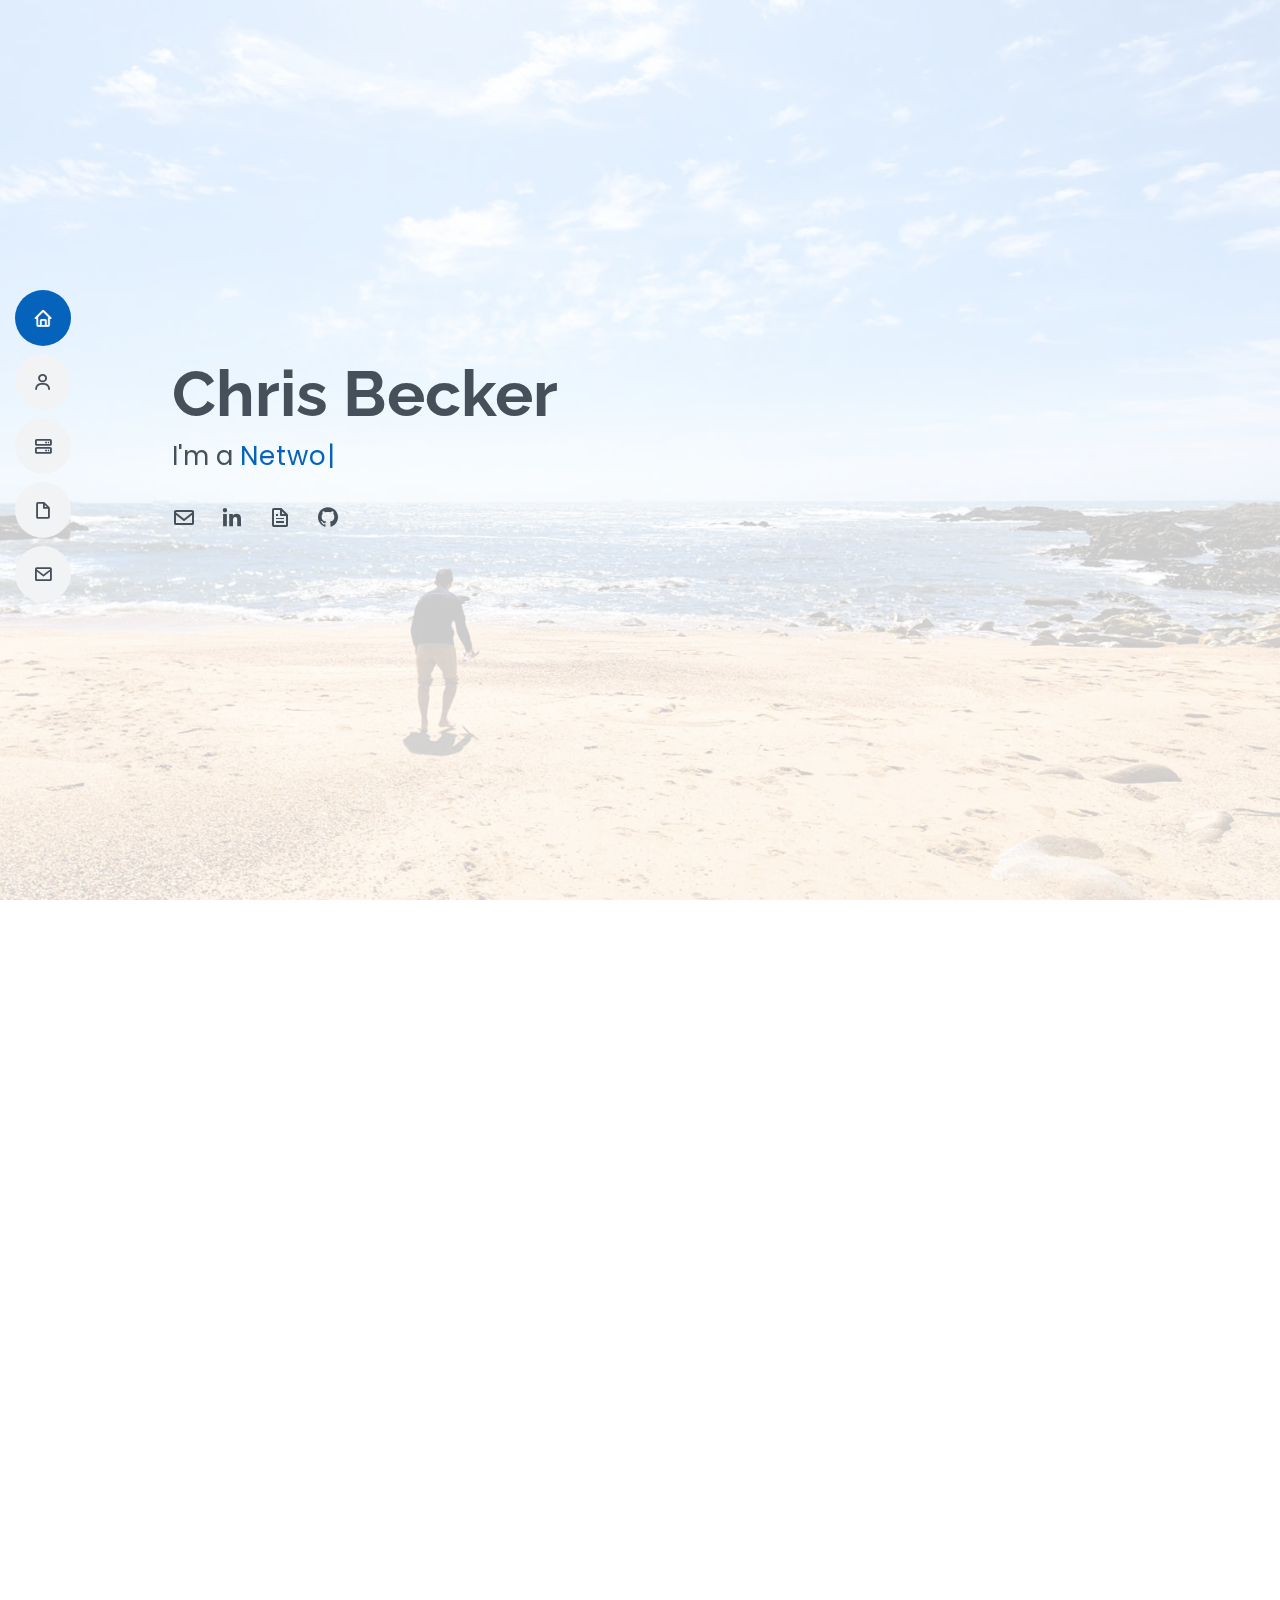
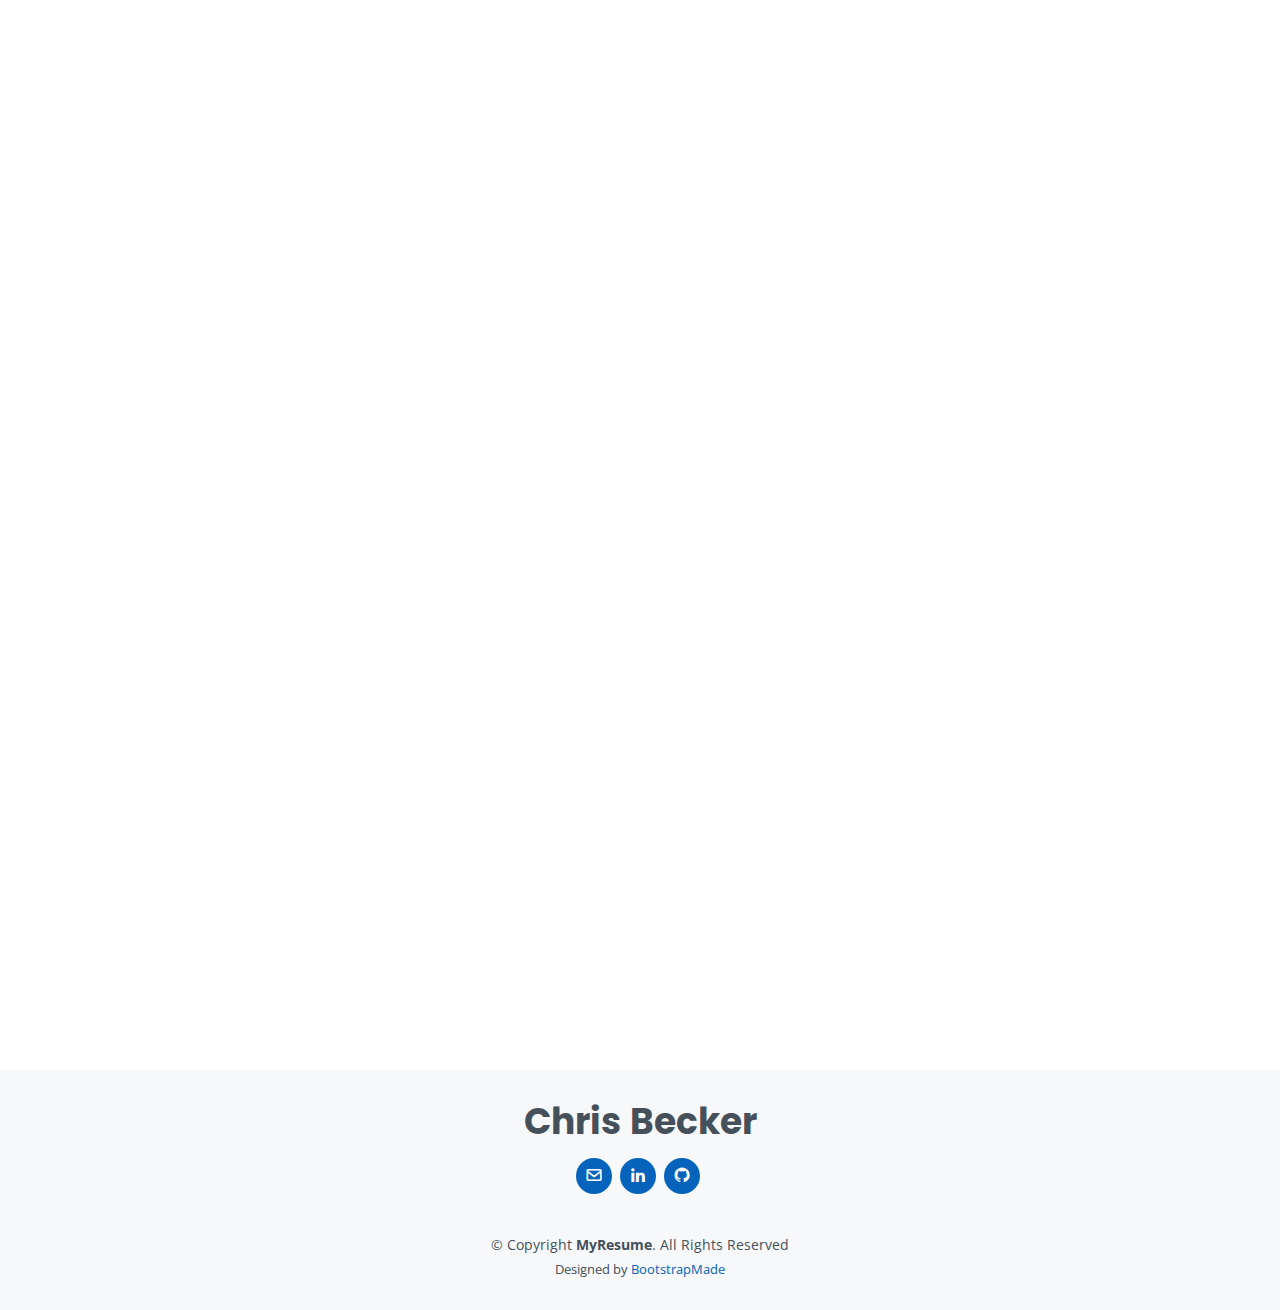
<file: index.html>
<!DOCTYPE html>
<html lang="en">

<head>
  <meta charset="utf-8">
  <meta content="width=device-width, initial-scale=1.0" name="viewport">

  <title>Chris Becker</title>
  <meta content="" name="description">
  <meta content="" name="keywords">

  <!-- Favicons -->
  <link href="assets/img/favicon.ico" rel="icon">
  <link href="assets/img/apple-touch-icon.png" rel="apple-touch-icon">

  <!-- Google Fonts -->
  <link href="https://fonts.googleapis.com/css?family=Open+Sans:300,300i,400,400i,600,600i,700,700i|Raleway:300,300i,400,400i,500,500i,600,600i,700,700i|Poppins:300,300i,400,400i,500,500i,600,600i,700,700i" rel="stylesheet">

  <!-- Vendor CSS Files -->
  <link href="assets/vendor/aos/aos.css" rel="stylesheet">
  <link href="assets/vendor/bootstrap/css/bootstrap.min.css" rel="stylesheet">
  <link href="assets/vendor/bootstrap-icons/bootstrap-icons.css" rel="stylesheet">
  <link href="assets/vendor/boxicons/css/boxicons.min.css" rel="stylesheet">
  <link href="assets/vendor/glightbox/css/glightbox.min.css" rel="stylesheet">
  <link href="assets/vendor/swiper/swiper-bundle.min.css" rel="stylesheet">

  <!-- Template Main CSS File -->
  <link href="assets/css/style.css" rel="stylesheet">

</head>

<body>

  <!-- ======= Mobile nav toggle button ======= -->
  <!-- <button type="button" class="mobile-nav-toggle d-xl-none"><i class="bi bi-list mobile-nav-toggle"></i></button> -->
  <i class="bi bi-list mobile-nav-toggle d-lg-none"></i>
  <!-- ======= Header ======= -->
  <header id="header" class="d-flex flex-column justify-content-center">

    <nav id="navbar" class="navbar nav-menu">
      <ul>
        <li><a href="#hero" class="nav-link scrollto active"><i class="bx bx-home"></i> <span>Home</span></a></li>
        <li><a href="#about" class="nav-link scrollto"><i class="bx bx-user"></i> <span>About</span></a></li>
        <li><a href="#services" class="nav-link scrollto"><i class="bx bx-server"></i> <span>Skills</span></a></li>
        <li><a href="#resume" class="nav-link scrollto"><i class="bx bx-file-blank"></i> <span>Resume</span></a></li>
        <li><a href="#contact" class="nav-link scrollto"><i class="bx bx-envelope"></i> <span>Contact</span></a></li>
      </ul>
    </nav><!-- .nav-menu -->

  </header><!-- End Header -->

  <!-- ======= Hero Section ======= -->
  <section id="hero" class="d-flex flex-column justify-content-center">
    <div class="container" data-aos="zoom-in" data-aos-delay="100">
      <h1>Chris Becker</h1>
      <p>I'm a <span class="typed" data-typed-items="Network Engineer, Support Agent, Web Developer, Cloud Administrator, Student"></span></p>
      <div class="social-links">
        <a href="mailto:chris.pat.becker@gmail.com" class="email"><i class="bx bx-envelope"></i></a>
        <a href="https://www.linkedin.com/in/chris-p-becker/" class="linkedin"><i class="bx bxl-linkedin"></i></a>
        <a href="https://www.canva.com/design/DAFizCi4Qcg/mZWddBA8HofxDyaCa49-KA/view" class="resume"><i class="bx bx-file"></i></a>
        <a href="https://github.com/chrbec10" class="resume"><i class='bx bxl-github'></i></a>
      </div>
    </div>
  </section><!-- End Hero -->

  <main id="main">

    <!-- ======= About Section ======= -->
    <section id="about" class="about">
      <div class="container" data-aos="fade-up">

        <div class="section-title">
          <h2>About</h2>
          <p>Turning it off and on again always works - except when it doesn't.<br> 
            As a Tech Support Specialist with a broad base of experience in technical support, systems administration and data management, I'm skilled at quickly identifying and resolving everyday issues such as network connectivity, hardware malfunctions, software installation, and system upgrades. I really appreciate the day-to-day impact of my work, and that's why I'm committed high customer and colleague satisfaction and always do what needs to be done for a high-quality result. As someone who's passionate about furthering my knowledge and skills in the IT field, I'm currently studying towards a Bachelor of Applied IT, and, in the midst of it, become experienced in both remote and on-site support for vet clinics.</p>
        </div>

        <div class="row">
          <div class="col-lg-4">
            <img src="assets/img/profile-img.jpg" class="img-fluid" alt="">
          </div>
          <div class="col-lg-8 pt-4 pt-lg-0 content">
            <h3>Network Engineer &amp; Technical Support</h3>
            <p class="fst-italic">
              Qualified in Web Development, experienced in Technical Support, studying towards Applied Networking.
            </p>
            <div class="row">
              <div class="col-lg-6">
                <ul>
                  <li><i class="bi bi-chevron-right"></i> <strong>City:</strong> <span>London, United Kingdom</span></li>
                  <li><i class="bi bi-chevron-right"></i> <strong>Degree:</strong> <span>Bachelor in Applied Information Technology (Networking)</span></li>
                  <li><i class="bi bi-chevron-right"></i> <strong>Work:</strong> <span>Available Full Time</span></li>
                </ul>
              </div>
              <div class="col-lg-6">
                <ul>
                  <li><i class="bi bi-chevron-right"></i> <strong>LinkedIn:</strong> <span><a href="https://www.linkedin.com/in/chris-p-becker/">Click Here</a></span></li>
                  <li><i class="bi bi-chevron-right"></i> <strong>Email:</strong> <span>chris.pat.becker@gmail.com</span></li>
                </ul>
              </div>
            </div>
            <br>
            <h3>Hobbies and Interests</h3>
            <p>
              In my spare time I enjoy tinkering around with my ESXi server and home network, and playing games with friends all around the world - but it's nice to step away from the computer too! I also have a particular soft spot 
              for board games and tabletop roleplaying games and I regularly attend Commander night at the local game stores for Magic the Gathering, and have been part of several D&D and Pathfinder games.
            </p>
          </div>
        </div>

      </div>
    </section><!-- End About Section -->

    <!-- ======= New Skills Section ======= -->
    <section id="services" class="services">
      <div class="container" data-aos="fade-up">

        <div class="section-title">
          <h2>Skills</h2>
          <p>I have a broad base of skills covering project planning, deployment, and management from networking and cloud computing to Agile project management that ensure I'm able to learn on my feet, gather a rapid understanding
            of what's needed of me, and ensure positive outcomes wherever I'm applied.
          </p>
        </div>

        <div class="row">

          <div class="col-lg-4 col-md-6 d-flex align-items-stretch" data-aos="zoom-in" data-aos-delay="100">
            <div class="icon-box iconbox-blue">
              <div class="icon">
                <svg width="100" height="100" viewBox="0 0 600 600" xmlns="http://www.w3.org/2000/svg">
                  <path stroke="none" stroke-width="0" fill="#f5f5f5" d="M300,521.0016835830174C376.1290562159157,517.8887921683347,466.0731472004068,529.7835943286574,510.70327084640275,468.03025145048787C554.3714126377745,407.6079735673963,508.03601936045806,328.9844924480964,491.2728898941984,256.3432110539036C474.5976632858925,184.082847569629,479.9380746630129,96.60480741107993,416.23090153303,58.64404602377083C348.86323505073057,18.502131276798302,261.93793281208167,40.57373210992963,193.5410806939664,78.93577620505333C130.42746243093433,114.334589627462,98.30271207620316,179.96522072025542,76.75703585869454,249.04625023123273C51.97151888228291,328.5150500222984,13.704378332031375,421.85034740162234,66.52175969318436,486.19268352777647C119.04800174914682,550.1803526380478,217.28368757567262,524.383925680826,300,521.0016835830174"></path>
                </svg>
                <i class='bx bx-link' ></i>
              </div>
              <h4><a href="">Cisco Networking</a></h4>
              <p>Undergoing training and education towards the CCNA certification.</p>
            </div>
          </div>

          <div class="col-lg-4 col-md-6 d-flex align-items-stretch mt-4 mt-md-0" data-aos="zoom-in" data-aos-delay="200">
            <div class="icon-box iconbox-orange ">
              <div class="icon">
                <svg width="100" height="100" viewBox="0 0 600 600" xmlns="http://www.w3.org/2000/svg">
                  <path stroke="none" stroke-width="0" fill="#f5f5f5" d="M300,582.0697525312426C382.5290701553225,586.8405444964366,449.9789794690241,525.3245884688669,502.5850820975895,461.55621195738473C556.606425686781,396.0723002908107,615.8543463187945,314.28637112970534,586.6730223649479,234.56875336149918C558.9533121215079,158.8439757836574,454.9685369536778,164.00468322053177,381.49747125262974,130.76875717737553C312.15926192815925,99.40240125094834,248.97055460311594,18.661163978235184,179.8680185752513,50.54337015887873C110.5421016452524,82.52863877960104,119.82277516462835,180.83849132639028,109.12597500060166,256.43424936330496C100.08760227029461,320.3096726198365,92.17705696193138,384.0621239912766,124.79988738764834,439.7174275375508C164.83382741302287,508.01625554203684,220.96474134820875,577.5009287672846,300,582.0697525312426"></path>
                </svg>
                <i class="bx bxl-microsoft"></i>
              </div>
              <h4><a href="">Microsoft Azure</a></h4>
              <p>Worked managing a hybrid Azure/on-prem environment using Office 365 and Remote Desktop with a legacy app as part of my role with Vetora, and I am studying in pursuit of the AZ-104 certification.</p>
            </div>
          </div>

          <div class="col-lg-4 col-md-6 d-flex align-items-stretch mt-4 mt-lg-0" data-aos="zoom-in" data-aos-delay="300">
            <div class="icon-box iconbox-pink">
              <div class="icon">
                <svg width="100" height="100" viewBox="0 0 600 600" xmlns="http://www.w3.org/2000/svg">
                  <path stroke="none" stroke-width="0" fill="#f5f5f5" d="M300,541.5067337569781C382.14930387511276,545.0595476570109,479.8736841581634,548.3450877840088,526.4010558755058,480.5488172755941C571.5218469581645,414.80211281144784,517.5187510058486,332.0715597781072,496.52539010469104,255.14436215662573C477.37192572678356,184.95920475031193,473.57363656557914,105.61284051026155,413.0603344069578,65.22779650032875C343.27470386102294,18.654635553484475,251.2091493199835,5.337323636656869,175.0934190732945,40.62881213300186C97.87086631185822,76.43348514350839,51.98124368387456,156.15599469081315,36.44837278890362,239.84606092416172C21.716077023791087,319.22268207091537,43.775223500013084,401.1760424656574,96.891909868211,461.97329694683043C147.22146801428983,519.5804099606455,223.5754009179313,538.201503339737,300,541.5067337569781"></path>
                </svg>
                <i class='bx bxs-objects-horizontal-left'></i>
              </div>
              <h4><a href="">JIRA</a></h4>
              <p>Performed issue tracking during my work as a Quality Assurance Tester, and used to run a small Agile app development project.</p>
            </div>
          </div>

          <div class="col-lg-4 col-md-6 d-flex align-items-stretch mt-4" data-aos="zoom-in" data-aos-delay="100">
            <div class="icon-box iconbox-yellow">
              <div class="icon">
                <svg width="100" height="100" viewBox="0 0 600 600" xmlns="http://www.w3.org/2000/svg">
                  <path stroke="none" stroke-width="0" fill="#f5f5f5" d="M300,503.46388370962813C374.79870501325706,506.71871716319447,464.8034551963731,527.1746412648533,510.4981551193396,467.86667711651364C555.9287308511215,408.9015244558933,512.6030010748507,327.5744911775523,490.211057578863,256.5855673507754C471.097692560561,195.9906835881958,447.69079081568157,138.11976852964426,395.19560036434837,102.3242989838813C329.3053358748298,57.3949838291264,248.02791733380457,8.279543830951368,175.87071277845988,42.242879143198664C103.41431057327972,76.34704239035025,93.79494320519305,170.9812938413882,81.28167332365135,250.07896920659033C70.17666984294237,320.27484674793965,64.84698225790005,396.69656628748305,111.28512138212992,450.4950937839243C156.20124167950087,502.5303643271138,231.32542653798444,500.4755392045468,300,503.46388370962813"></path>
                </svg>
                <i class='bx bx-edit'></i>
              </div>
              <h4><a href="">Documentation</a></h4>
              <p>Created standard diagrams for the physical and logical network layout across eight separate clinics, wrote up business cases for security improvements and new tools, and documented my processes to provide a clean handover as I departed.</p>
            </div>
          </div>

          <div class="col-lg-4 col-md-6 d-flex align-items-stretch mt-4" data-aos="zoom-in" data-aos-delay="200">
            <div class="icon-box iconbox-red">
              <div class="icon">
                <svg width="100" height="100" viewBox="0 0 600 600" xmlns="http://www.w3.org/2000/svg">
                  <path stroke="none" stroke-width="0" fill="#f5f5f5" d="M300,532.3542879108572C369.38199826031484,532.3153073249985,429.10787420159085,491.63046689027357,474.5244479745417,439.17860296908856C522.8885846962883,383.3225815378663,569.1668002868075,314.3205725914397,550.7432151929288,242.7694973846089C532.6665558377875,172.5657663291529,456.2379748765914,142.6223662098291,390.3689995646985,112.34683881706744C326.66090330228417,83.06452184765237,258.84405631176094,53.51806209861945,193.32584062364296,78.48882559362697C121.61183558270385,105.82097193414197,62.805066853699245,167.19869350419734,48.57481801355237,242.6138429142374C34.843463184063346,315.3850353017275,76.69343916112496,383.4422959591041,125.22947124332185,439.3748458443577C170.7312796277747,491.8107796887764,230.57421082200815,532.3932930995766,300,532.3542879108572"></path>
                </svg>
                <i class='bx bxs-data' ></i>
              </div>
              <h4><a href="">SQL</a></h4>
              <p>Built several databases using case studies and covered the database development cycle from requirement gathering to deployment, then leveraged those skills to build the back end for a client website as a final project.</p>
            </div>
          </div>

          <div class="col-lg-4 col-md-6 d-flex align-items-stretch mt-4" data-aos="zoom-in" data-aos-delay="300">
            <div class="icon-box iconbox-teal">
              <div class="icon">
                <svg width="100" height="100" viewBox="0 0 600 600" xmlns="http://www.w3.org/2000/svg">
                  <path stroke="none" stroke-width="0" fill="#f5f5f5" d="M300,566.797414625762C385.7384707136149,576.1784315230908,478.7894351017131,552.8928747891023,531.9192734346935,484.94944893311C584.6109503024035,417.5663521118492,582.489472248146,322.67544863468447,553.9536738515405,242.03673114598146C529.1557734026468,171.96086150256528,465.24506316201064,127.66468636344209,395.9583748389544,100.7403814666027C334.2173773831606,76.7482773500951,269.4350130405921,84.62216499799875,207.1952322260088,107.2889140133804C132.92018162631612,134.33871894543012,41.79353780512637,160.00259165414826,22.644507872594943,236.69541883565114C3.319112789854554,314.0945973066697,72.72355303640163,379.243833228382,124.04198916343866,440.3218312028393C172.9286146004772,498.5055451809895,224.45579914871206,558.5317968840102,300,566.797414625762"></path>
                </svg>
                <i class='bx bxs-terminal'></i>
              </div>
              <h4><a href="">Graylog</a></h4>
              <p>Built a small proof-of-concept deployment with Vetora from business case to deployment to provide logging for our Microsoft Server environment.</p>
            </div>
          </div>

        </div>

      </div>
    </section><!-- End New Skills Section -->

    <!-- ======= Resume Section ======= -->
    <section id="resume" class="resume">
      <div class="container" data-aos="fade-up">

        <div class="section-title">
          <h2>Resume</h2>
          <!--<p>For a complete, printer-friendly version of my resume <a href="https://www.canva.com/design/DAFizCi4Qcg/mZWddBA8HofxDyaCa49-KA/view" target="_blank">click here</a>.</p>-->
        </div>

        <div class="row">
          <div class="col-lg-6">
            <h3 class="resume-title">Summary</h3>
            <div class="resume-item pb-0">
              <h4>Chris Becker</h4>
              <p><em>A Tech Support Specialist with a broad base of experience in systems administration, technical support, and data management, training towards a Network Engineering qualification.</em></p>
              <ul>
                <li>London, United Kingdom</li>
                <li>chris.becker@gmail.com</li>
              </ul>
            </div>
                        <h3 class="resume-title">Professional Experience</h3>
            <div class="resume-item">
              <h4>Director of Digital Infrastructure</h4>
              <h5>2024</h5>
              <p><em>Come On Out - Japan</em></p>
              <ul>
                <li>Made broad improvements to data practices, from leading a shift towards gathering more quantitative data to processing that data into usable forms.</li>
                <li>Streamlined the team building and balancing process, cutting preparation time by 70%.</li>
                <li>Liased with participants to solve technical issues that appeared during the program.</li>
                <li>Designed and implemented dashboards, enhancing team leaders' ability to monitor and support team status.</li>
                <li>Developed and managed a communications platform for 135 participants, ensuring timely delivery of essential updates.</li>
              </ul>
            </div>
            <div class="resume-item">
              <h4>Technical Support and IT Operations Engineer</h4>
              <h5>2022 - 2024</h5>
              <p><em>Vetora Waikato, Te Awamutu</em></p>
              <ul>
                <li>Provided Level 1 and 2 support for internal teams, praised in the company’s IT Strategy Review by 30% of employees for impactful support.</li>
                <li>Scoped and documented network architecture, improving system transparency and troubleshooting efficiency.</li>
                <li>Travelled regularly to Vetora's eight sites across the Waikato region to provide in-person support to a wide variety of teams.</li>
                <li>Spearheaded transition from email to helpdesk support, achieving 100% user migration within four weeks.</li>
                <li>Developed self-service knowledge base, enhancing helpdesk usability and reducing support workload.</li>
                <li>Created detailed documentation covering the physical and logical network configuration for eight separate sites all across the Waikato.</li>
                <li>Led proposal and implementation of a Graylog server and established onboarding workflows, supporting operational consistency across locations.</li>
                <li>Oversaw the IT side of a major site migration, deprovisioning the old equipment and bringing the new site online.</li>
              </ul>
            </div>
            <div class="resume-item">
              <h4>Quality Assurance Tester</h4>
              <h5>2017</h5>
              <p><em>Pinnacle Health Midlands, Hamilton</em></p>
              <ul>
                <li>Tested functionality and security of the indici™ Practice Management System - a medical practice management system now rolled out across the Waikato and Bay of Plenty region - while it was in development.</li>
                <li>Provided detailed logging of discovered errors and verification of fixes using JIRA.</li>
                <li>Targeted data integrity issues (such as duplicate records) using SQL queries.</li>
                <li>Helped provide specialised testing support as a programming and database subject-matter expert where the expertise of managers and peers ended.</li>
              </ul>
            </div>
            <div class="resume-item">
              <h4>Technical Support Specialist</h4>
              <h5>2016 - 2017</h5>
              <p><em>Self-employed, Hamilton</em></p>
              <ul>
                <li>Provided tailored technical support to a small group of customers, including diagnosing and resolving hardware failure, software updates and compatibilities, and identifying ways to optimise their setups for their particular use-cases.</li>
                <li>Regularly worked around others' schedules and traveled to support customers on-location to suit their needs.</li>
                <li>Built my own flow of business by leveraging regular referrals from existing customers to expand my network and grow relationships with new clients.</li>
              </ul>
            </div>
          </div>
          <div class="col-lg-6">
            <h3 class="resume-title">Education</h3>
            <div class="resume-item">
              <h4>Bachelor of Applied Information Technology</h4>
              <h5>2021 - 2024</h5>
              <p><em>Waikato Institute of Technology, Hamilton, NZ</em></p>
              <p>Training in Databases, Technical Support, Programming, and with a specialisation in Networking and DevOps.</p>
            </div>
            <div class="resume-item">
              <h4>Diploma in IT Technical Support</h4>
              <h5>2021 - 2022</h5>
              <p><em>Waikato Institute of Technology, Hamilton, NZ</em></p>
              <p>General IT and communication skills with some training in a Microsoft 365 environment.</p>
            </div>
            <div class="resume-item">
              <h4>Diploma in Web Development and Design</h4>
              <h5>2021 - 2022</h5>
              <p><em>Vision College, Hamilton, NZ</em></p>
              <p>Frontend design and backend development with Javascript and PHP.</p>
            </div>
          </div>
        </div>

      </div>
    </section><!-- End Resume Section -->

    <!-- ======= Contact Section ======= -->
    <section id="contact" class="contact">
      <div class="container" data-aos="fade-up">

        <div class="section-title">
          <h2>Contact</h2>
        </div>

        <div class="row mt-1">

          <div class="col-xl-4 col-lg-6 col-md-10 infocol">
            <div class="info">
              <div class="address">
                <i class="bi bi-geo-alt"></i>
                <h4>Location:</h4>
                <p>London, United Kingdom</p>
              </div>

              <div class="email">
                <i class="bi bi-envelope"></i>
                <h4>Email:</h4>
                <p>chris.pat.becker@gmail.com</p>
              </div>
              
              <div class="linkedin">
                <i class="bx bxl-linkedin"></i>
                <h4>LinkedIn:</h4>
                <p><a href="https://www.linkedin.com/in/chris-p-becker/">https://www.linkedin.com/in/chris-p-becker/</a></p>
              </div>
            </div>
          </div>

        </div>

      </div>
    </section><!-- End Contact Section -->

  </main><!-- End #main -->

  <!-- ======= Footer ======= -->
  <footer id="footer">
    <div class="container">
      <h3>Chris Becker</h3>
      <div class="social-links">
        <a href="mailto:chris.pat.becker@gmail.com" class="email"><i class="bx bx-envelope"></i></a>
        <a href="https://www.linkedin.com/in/chris-p-becker/" class="linkedin"><i class="bx bxl-linkedin"></i></a>
        <!--<a href="https://www.canva.com/design/DAFizCi4Qcg/mZWddBA8HofxDyaCa49-KA/view" class="resume"><i class="bx bx-file"></i></a>-->
        <a href="https://github.com/chrbec10" class="resume"><i class='bx bxl-github'></i></a>
      </div>
      <div class="copyright">
        &copy; Copyright <strong><span>MyResume</span></strong>. All Rights Reserved
      </div>
      <div class="credits">
        <!-- All the links in the footer should remain intact. -->
        <!-- You can delete the links only if you purchased the pro version. -->
        <!-- Licensing information: [license-url] -->
        <!-- Purchase the pro version with working PHP/AJAX contact form: https://bootstrapmade.com/free-html-bootstrap-template-my-resume/ -->
        Designed by <a href="https://bootstrapmade.com/">BootstrapMade</a>
      </div>
    </div>
  </footer><!-- End Footer -->

  <div id="preloader"></div>
  <a href="#" class="back-to-top d-flex align-items-center justify-content-center"><i class="bi bi-arrow-up-short"></i></a>

  <!-- Vendor JS Files -->
  <script src="assets/vendor/purecounter/purecounter_vanilla.js"></script>
  <script src="assets/vendor/aos/aos.js"></script>
  <script src="assets/vendor/bootstrap/js/bootstrap.bundle.min.js"></script>
  <script src="assets/vendor/glightbox/js/glightbox.min.js"></script>
  <script src="assets/vendor/isotope-layout/isotope.pkgd.min.js"></script>
  <script src="assets/vendor/swiper/swiper-bundle.min.js"></script>
  <script src="assets/vendor/typed.js/typed.min.js"></script>
  <script src="assets/vendor/waypoints/noframework.waypoints.js"></script>
  <script src="assets/vendor/php-email-form/validate.js"></script>

  <!-- Template Main JS File -->
  <script src="assets/js/main.js"></script>

</body>

</html>
</file>
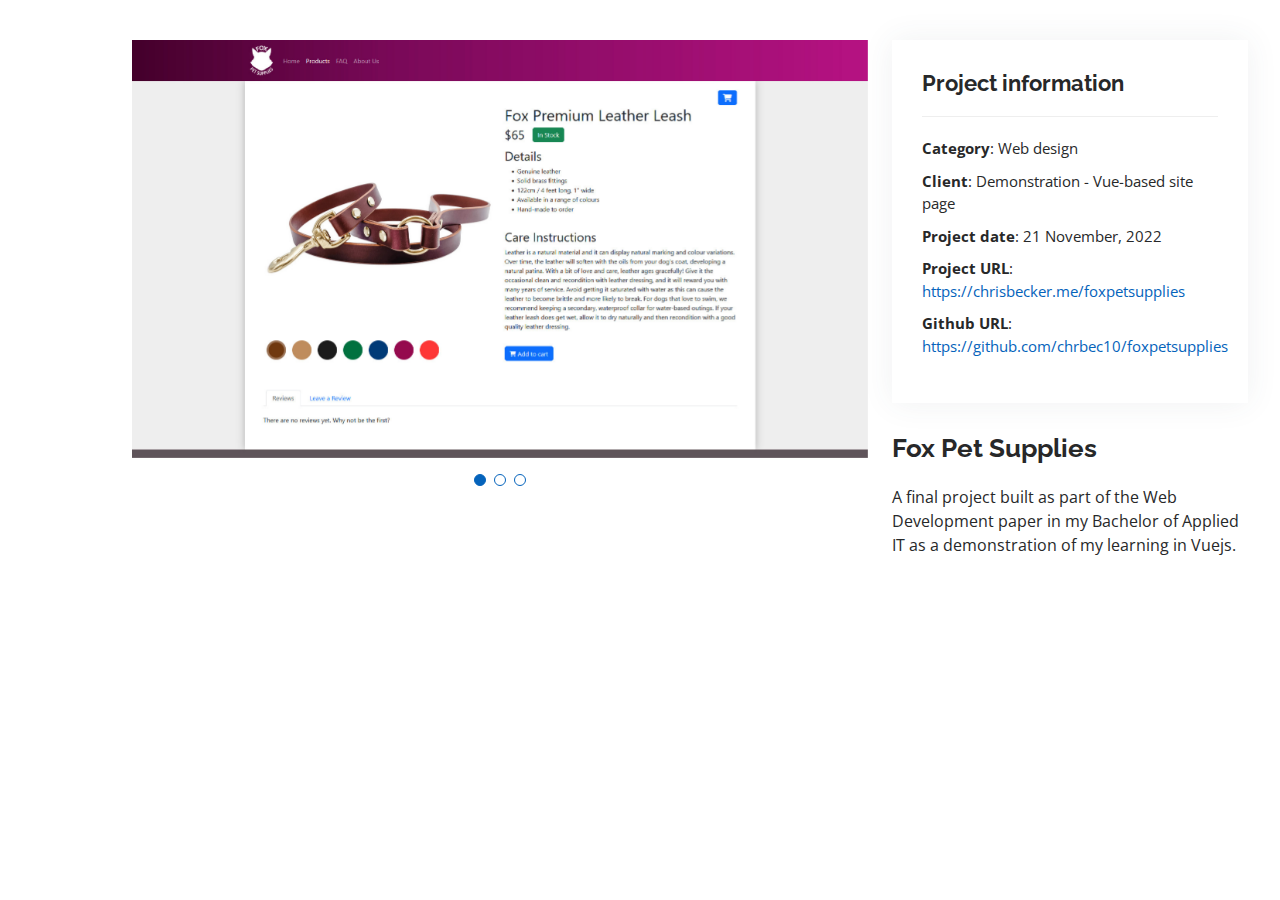
<file: foxsupplies-details.html>
<!DOCTYPE html>
<html lang="en">

<head>
  <meta charset="utf-8">
  <meta content="width=device-width, initial-scale=1.0" name="viewport">

  <title>Portfolio Details - Personal Bootstrap Template</title>
  <meta content="" name="description">
  <meta content="" name="keywords">

  <!-- Favicons -->
  <link href="assets/img/favicon.png" rel="icon">
  <link href="assets/img/apple-touch-icon.png" rel="apple-touch-icon">

  <!-- Google Fonts -->
  <link href="https://fonts.googleapis.com/css?family=Open+Sans:300,300i,400,400i,600,600i,700,700i|Raleway:300,300i,400,400i,500,500i,600,600i,700,700i|Poppins:300,300i,400,400i,500,500i,600,600i,700,700i" rel="stylesheet">

  <!-- Vendor CSS Files -->
  <link href="assets/vendor/aos/aos.css" rel="stylesheet">
  <link href="assets/vendor/bootstrap/css/bootstrap.min.css" rel="stylesheet">
  <link href="assets/vendor/bootstrap-icons/bootstrap-icons.css" rel="stylesheet">
  <link href="assets/vendor/boxicons/css/boxicons.min.css" rel="stylesheet">
  <link href="assets/vendor/glightbox/css/glightbox.min.css" rel="stylesheet">
  <link href="assets/vendor/swiper/swiper-bundle.min.css" rel="stylesheet">

  <!-- Template Main CSS File -->
  <link href="assets/css/style.css" rel="stylesheet">

  <!-- =======================================================
  * Template Name: MyResume
  * Updated: Mar 10 2023 with Bootstrap v5.2.3
  * Template URL: https://bootstrapmade.com/free-html-bootstrap-template-my-resume/
  * Author: BootstrapMade.com
  * License: https://bootstrapmade.com/license/
  ======================================================== -->
</head>

<body>

  <main id="main">

    <!-- ======= Portfolio Details Section ======= -->
    <section id="portfolio-details" class="portfolio-details">
      <div class="container">

        <div class="row gy-4">

          <div class="col-lg-8">
            <div class="portfolio-details-slider swiper">
              <div class="swiper-wrapper align-items-center">

                <div class="swiper-slide">
                  <img src="assets/img/portfolio/foxsupplies.jpg" alt="">
                </div>

                <div class="swiper-slide">
                  <img src="assets/img/portfolio/foxsupplies-2.jpg" alt="">
                </div>

                <div class="swiper-slide">
                  <img src="assets/img/portfolio/foxsupplies-3.jpg" alt="">
                </div>

              </div>
              <div class="swiper-pagination"></div>
            </div>
          </div>

          <div class="col-lg-4">
            <div class="portfolio-info">
              <h3>Project information</h3>
              <ul>
                <li><strong>Category</strong>: Web design</li>
                <li><strong>Client</strong>: Demonstration - Vue-based site page</li>
                <li><strong>Project date</strong>: 21 November, 2022</li>
                <li><strong>Project URL</strong>: <a href="foxpetsupplies">https://chrisbecker.me/foxpetsupplies</a></li>
                <li><strong>Github URL</strong>: <a href="https://github.com/chrbec10/foxpetsupplies" target="_blank">https://github.com/chrbec10/foxpetsupplies</a></li>
              </ul>
            </div>
            <div class="portfolio-description">
              <h2>Fox Pet Supplies</h2>
              <p>
                A final project built as part of the Web Development paper in my Bachelor of Applied IT as a demonstration of my learning in Vuejs.
              </p>
            </div>
          </div>

        </div>

      </div>
    </section><!-- End Portfolio Details Section -->

  </main><!-- End #main -->

  <div id="preloader"></div>
  <a href="#" class="back-to-top d-flex align-items-center justify-content-center"><i class="bi bi-arrow-up-short"></i></a>

  <!-- Vendor JS Files -->
  <script src="assets/vendor/purecounter/purecounter_vanilla.js"></script>
  <script src="assets/vendor/aos/aos.js"></script>
  <script src="assets/vendor/bootstrap/js/bootstrap.bundle.min.js"></script>
  <script src="assets/vendor/glightbox/js/glightbox.min.js"></script>
  <script src="assets/vendor/isotope-layout/isotope.pkgd.min.js"></script>
  <script src="assets/vendor/swiper/swiper-bundle.min.js"></script>
  <script src="assets/vendor/typed.js/typed.min.js"></script>
  <script src="assets/vendor/waypoints/noframework.waypoints.js"></script>
  <script src="assets/vendor/php-email-form/validate.js"></script>

  <!-- Template Main JS File -->
  <script src="assets/js/main.js"></script>

</body>

</html>
</file>
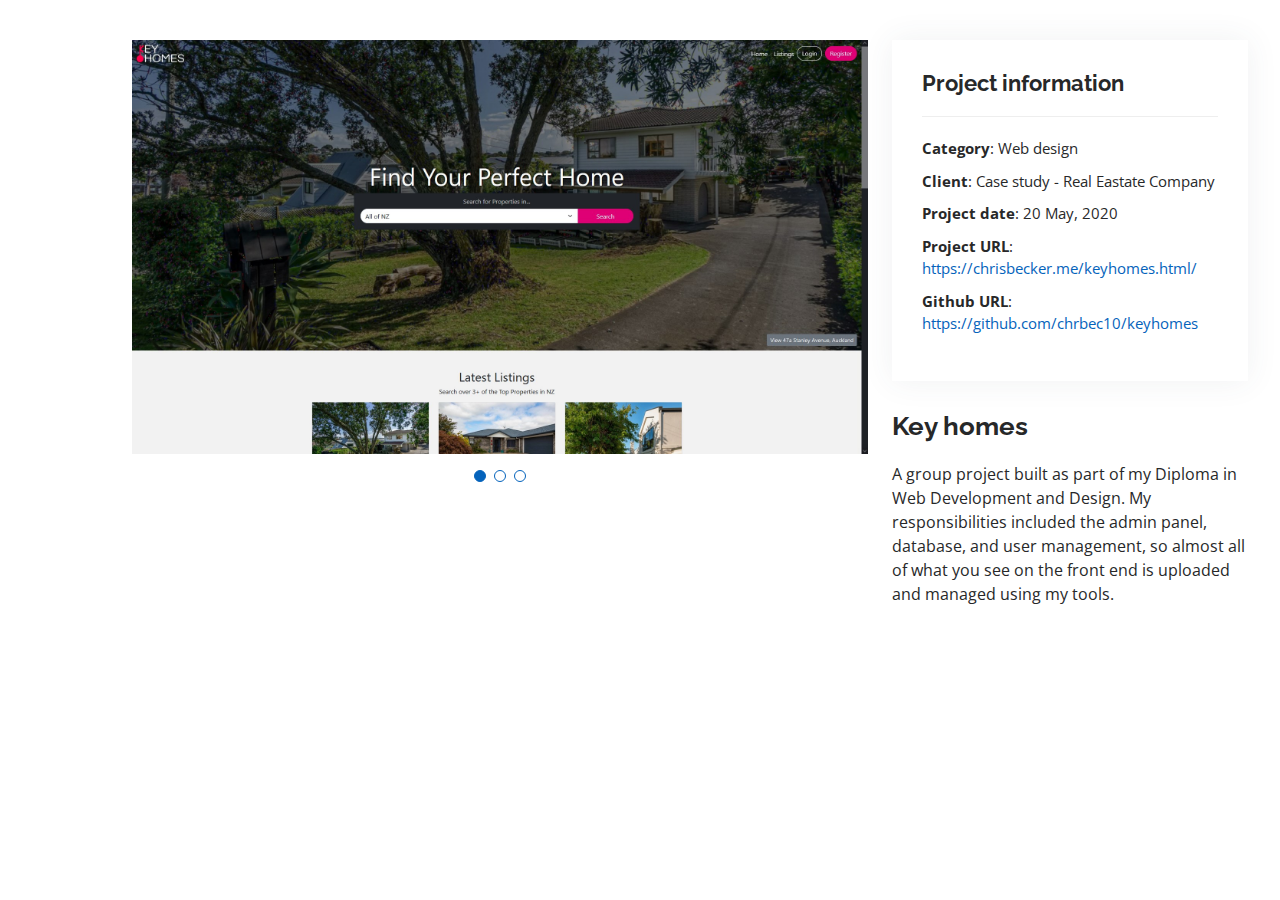
<file: keyhomes-details.html>
<!DOCTYPE html>
<html lang="en">

<head>
  <meta charset="utf-8">
  <meta content="width=device-width, initial-scale=1.0" name="viewport">

  <title>Portfolio Details - Personal Bootstrap Template</title>
  <meta content="" name="description">
  <meta content="" name="keywords">

  <!-- Favicons -->
  <link href="assets/img/favicon.png" rel="icon">
  <link href="assets/img/apple-touch-icon.png" rel="apple-touch-icon">

  <!-- Google Fonts -->
  <link href="https://fonts.googleapis.com/css?family=Open+Sans:300,300i,400,400i,600,600i,700,700i|Raleway:300,300i,400,400i,500,500i,600,600i,700,700i|Poppins:300,300i,400,400i,500,500i,600,600i,700,700i" rel="stylesheet">

  <!-- Vendor CSS Files -->
  <link href="assets/vendor/aos/aos.css" rel="stylesheet">
  <link href="assets/vendor/bootstrap/css/bootstrap.min.css" rel="stylesheet">
  <link href="assets/vendor/bootstrap-icons/bootstrap-icons.css" rel="stylesheet">
  <link href="assets/vendor/boxicons/css/boxicons.min.css" rel="stylesheet">
  <link href="assets/vendor/glightbox/css/glightbox.min.css" rel="stylesheet">
  <link href="assets/vendor/swiper/swiper-bundle.min.css" rel="stylesheet">

  <!-- Template Main CSS File -->
  <link href="assets/css/style.css" rel="stylesheet">

  <!-- =======================================================
  * Template Name: MyResume
  * Updated: Mar 10 2023 with Bootstrap v5.2.3
  * Template URL: https://bootstrapmade.com/free-html-bootstrap-template-my-resume/
  * Author: BootstrapMade.com
  * License: https://bootstrapmade.com/license/
  ======================================================== -->
</head>

<body>

  <main id="main">

    <!-- ======= Portfolio Details Section ======= -->
    <section id="portfolio-details" class="portfolio-details">
      <div class="container">

        <div class="row gy-4">

          <div class="col-lg-8">
            <div class="portfolio-details-slider swiper">
              <div class="swiper-wrapper align-items-center">

                <div class="swiper-slide">
                  <img src="assets/img/portfolio/keyhomes.jpg" alt="">
                </div>

                <div class="swiper-slide">
                  <img src="assets/img/portfolio/keyhomes-2.jpg" alt="">
                </div>

                <div class="swiper-slide">
                  <img src="assets/img/portfolio/keyhomes-3.jpg" alt="">
                </div>

              </div>
              <div class="swiper-pagination"></div>
            </div>
          </div>

          <div class="col-lg-4">
            <div class="portfolio-info">
              <h3>Project information</h3>
              <ul>
                <li><strong>Category</strong>: Web design</li>
                <li><strong>Client</strong>: Case study - Real Eastate Company</li>
                <li><strong>Project date</strong>: 20 May, 2020</li>
                <li><strong>Project URL</strong>: <a href="https://chrisbecker.me/keyhomes.html">https://chrisbecker.me/keyhomes.html/</a></li>
                <li><strong>Github URL</strong>: <a href="https://github.com/chrbec10/keyhomes" target="_blank">https://github.com/chrbec10/keyhomes</a></li>
              </ul>
            </div>
            <div class="portfolio-description">
              <h2>Key homes</h2>
              <p>
                A group project built as part of my Diploma in Web Development and Design. My responsibilities included the admin panel, database, and user management, so almost all of what you see on the front end is uploaded and managed using my tools.
              </p>
            </div>
          </div>

        </div>

      </div>
    </section><!-- End Portfolio Details Section -->

  </main><!-- End #main -->

  <div id="preloader"></div>
  <a href="#" class="back-to-top d-flex align-items-center justify-content-center"><i class="bi bi-arrow-up-short"></i></a>

  <!-- Vendor JS Files -->
  <script src="assets/vendor/purecounter/purecounter_vanilla.js"></script>
  <script src="assets/vendor/aos/aos.js"></script>
  <script src="assets/vendor/bootstrap/js/bootstrap.bundle.min.js"></script>
  <script src="assets/vendor/glightbox/js/glightbox.min.js"></script>
  <script src="assets/vendor/isotope-layout/isotope.pkgd.min.js"></script>
  <script src="assets/vendor/swiper/swiper-bundle.min.js"></script>
  <script src="assets/vendor/typed.js/typed.min.js"></script>
  <script src="assets/vendor/waypoints/noframework.waypoints.js"></script>
  <script src="assets/vendor/php-email-form/validate.js"></script>

  <!-- Template Main JS File -->
  <script src="assets/js/main.js"></script>

</body>

</html>
</file>
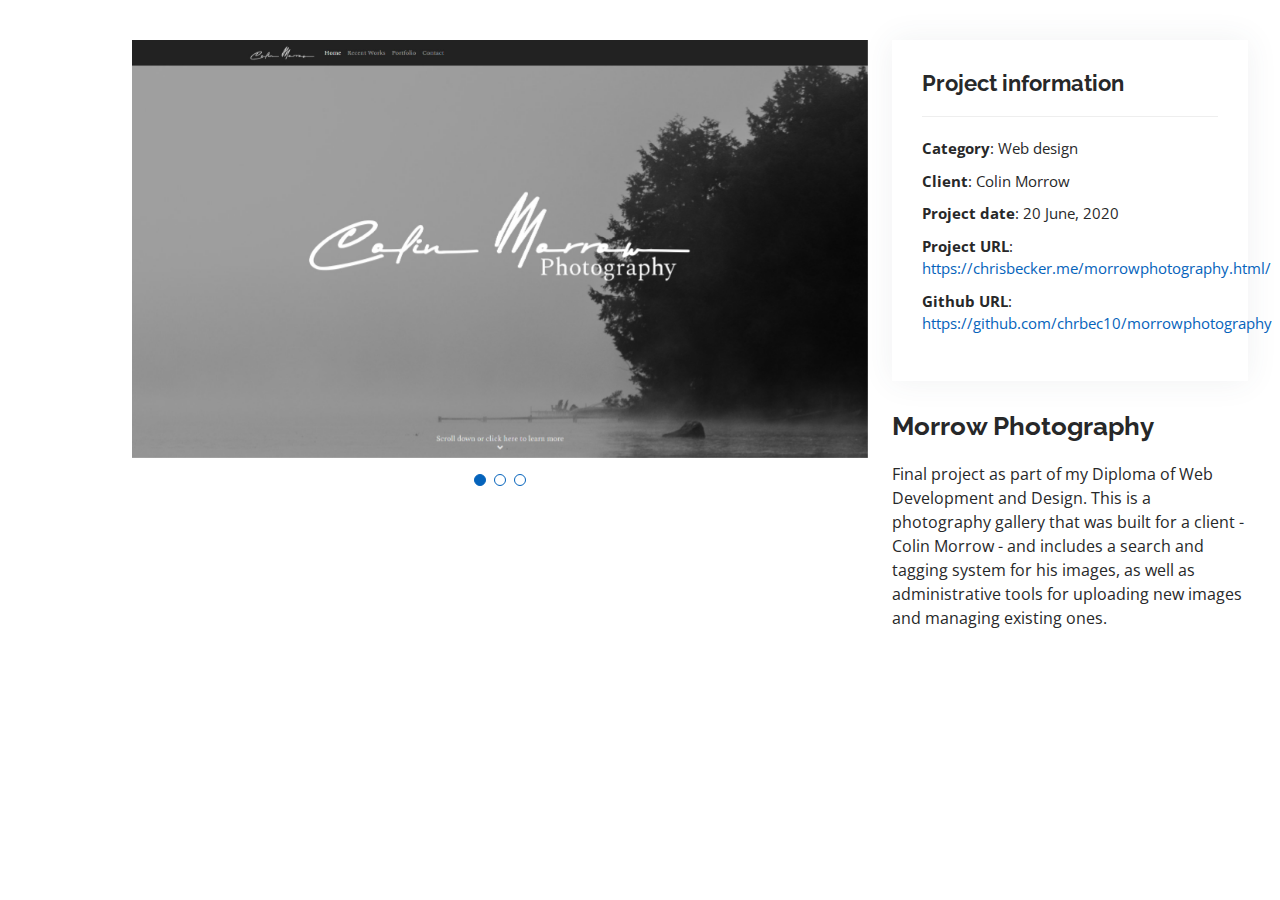
<file: morrowphotography-details.html>
<!DOCTYPE html>
<html lang="en">

<head>
  <meta charset="utf-8">
  <meta content="width=device-width, initial-scale=1.0" name="viewport">

  <title>Portfolio Details - Personal Bootstrap Template</title>
  <meta content="" name="description">
  <meta content="" name="keywords">

  <!-- Favicons -->
  <link href="assets/img/favicon.png" rel="icon">
  <link href="assets/img/apple-touch-icon.png" rel="apple-touch-icon">

  <!-- Google Fonts -->
  <link href="https://fonts.googleapis.com/css?family=Open+Sans:300,300i,400,400i,600,600i,700,700i|Raleway:300,300i,400,400i,500,500i,600,600i,700,700i|Poppins:300,300i,400,400i,500,500i,600,600i,700,700i" rel="stylesheet">

  <!-- Vendor CSS Files -->
  <link href="assets/vendor/aos/aos.css" rel="stylesheet">
  <link href="assets/vendor/bootstrap/css/bootstrap.min.css" rel="stylesheet">
  <link href="assets/vendor/bootstrap-icons/bootstrap-icons.css" rel="stylesheet">
  <link href="assets/vendor/boxicons/css/boxicons.min.css" rel="stylesheet">
  <link href="assets/vendor/glightbox/css/glightbox.min.css" rel="stylesheet">
  <link href="assets/vendor/swiper/swiper-bundle.min.css" rel="stylesheet">

  <!-- Template Main CSS File -->
  <link href="assets/css/style.css" rel="stylesheet">

  <!-- =======================================================
  * Template Name: MyResume
  * Updated: Mar 10 2023 with Bootstrap v5.2.3
  * Template URL: https://bootstrapmade.com/free-html-bootstrap-template-my-resume/
  * Author: BootstrapMade.com
  * License: https://bootstrapmade.com/license/
  ======================================================== -->
</head>

<body>

  <main id="main">

    <!-- ======= Portfolio Details Section ======= -->
    <section id="portfolio-details" class="portfolio-details">
      <div class="container">

        <div class="row gy-4">

          <div class="col-lg-8">
            <div class="portfolio-details-slider swiper">
              <div class="swiper-wrapper align-items-center">

                <div class="swiper-slide">
                  <img src="assets/img/portfolio/morrowphotography.jpg" alt="">
                </div>

                <div class="swiper-slide">
                  <img src="assets/img/portfolio/morrowphotography-2.jpg" alt="">
                </div>

                <div class="swiper-slide">
                  <img src="assets/img/portfolio/morrowphotography-3.jpg" alt="">
                </div>

              </div>
              <div class="swiper-pagination"></div>
            </div>
          </div>

          <div class="col-lg-4">
            <div class="portfolio-info">
              <h3>Project information</h3>
              <ul>
                <li><strong>Category</strong>: Web design</li>
                <li><strong>Client</strong>: Colin Morrow</li>
                <li><strong>Project date</strong>: 20 June, 2020</li>
                <li><strong>Project URL</strong>: <a href="https://chrisbecker.me/morrowphotography.html">https://chrisbecker.me/morrowphotography.html/</a></li>
                <li><strong>Github URL</strong>: <a href="https://github.com/chrbec10/morrowphotography" target="_blank">https://github.com/chrbec10/morrowphotography</a></li>
              </ul>
            </div>
            <div class="portfolio-description">
              <h2>Morrow Photography</h2>
              <p>
                Final project as part of my Diploma of Web Development and Design. This is a photography gallery that was built for a client - Colin Morrow - and includes a search and tagging system for his images, as well as administrative tools for uploading new images and managing existing ones.
              </p>
            </div>
          </div>

        </div>

      </div>
    </section><!-- End Portfolio Details Section -->

  </main><!-- End #main -->

  <div id="preloader"></div>
  <a href="#" class="back-to-top d-flex align-items-center justify-content-center"><i class="bi bi-arrow-up-short"></i></a>

  <!-- Vendor JS Files -->
  <script src="assets/vendor/purecounter/purecounter_vanilla.js"></script>
  <script src="assets/vendor/aos/aos.js"></script>
  <script src="assets/vendor/bootstrap/js/bootstrap.bundle.min.js"></script>
  <script src="assets/vendor/glightbox/js/glightbox.min.js"></script>
  <script src="assets/vendor/isotope-layout/isotope.pkgd.min.js"></script>
  <script src="assets/vendor/swiper/swiper-bundle.min.js"></script>
  <script src="assets/vendor/typed.js/typed.min.js"></script>
  <script src="assets/vendor/waypoints/noframework.waypoints.js"></script>
  <script src="assets/vendor/php-email-form/validate.js"></script>

  <!-- Template Main JS File -->
  <script src="assets/js/main.js"></script>

</body>

</html>
</file>
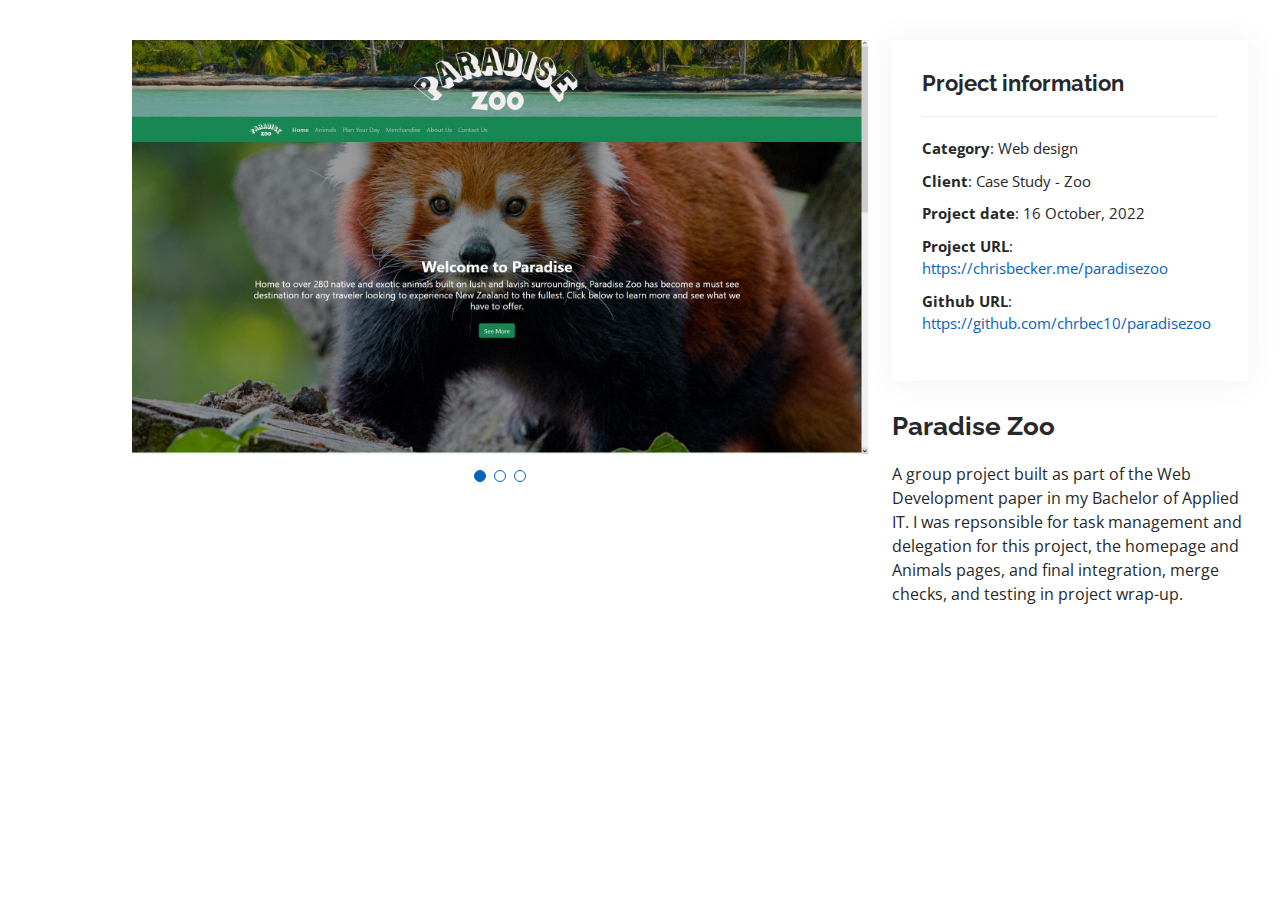
<file: paradisezoo-details.html>
<!DOCTYPE html>
<html lang="en">

<head>
  <meta charset="utf-8">
  <meta content="width=device-width, initial-scale=1.0" name="viewport">

  <title>Portfolio Details - Personal Bootstrap Template</title>
  <meta content="" name="description">
  <meta content="" name="keywords">

  <!-- Favicons -->
  <link href="assets/img/favicon.png" rel="icon">
  <link href="assets/img/apple-touch-icon.png" rel="apple-touch-icon">

  <!-- Google Fonts -->
  <link href="https://fonts.googleapis.com/css?family=Open+Sans:300,300i,400,400i,600,600i,700,700i|Raleway:300,300i,400,400i,500,500i,600,600i,700,700i|Poppins:300,300i,400,400i,500,500i,600,600i,700,700i" rel="stylesheet">

  <!-- Vendor CSS Files -->
  <link href="assets/vendor/aos/aos.css" rel="stylesheet">
  <link href="assets/vendor/bootstrap/css/bootstrap.min.css" rel="stylesheet">
  <link href="assets/vendor/bootstrap-icons/bootstrap-icons.css" rel="stylesheet">
  <link href="assets/vendor/boxicons/css/boxicons.min.css" rel="stylesheet">
  <link href="assets/vendor/glightbox/css/glightbox.min.css" rel="stylesheet">
  <link href="assets/vendor/swiper/swiper-bundle.min.css" rel="stylesheet">

  <!-- Template Main CSS File -->
  <link href="assets/css/style.css" rel="stylesheet">

  <!-- =======================================================
  * Template Name: MyResume
  * Updated: Mar 10 2023 with Bootstrap v5.2.3
  * Template URL: https://bootstrapmade.com/free-html-bootstrap-template-my-resume/
  * Author: BootstrapMade.com
  * License: https://bootstrapmade.com/license/
  ======================================================== -->
</head>

<body>

  <main id="main">

    <!-- ======= Portfolio Details Section ======= -->
    <section id="portfolio-details" class="portfolio-details">
      <div class="container">

        <div class="row gy-4">

          <div class="col-lg-8">
            <div class="portfolio-details-slider swiper">
              <div class="swiper-wrapper align-items-center">

                <div class="swiper-slide">
                  <img src="assets/img/portfolio/paradisezoo.jpg" alt="">
                </div>

                <div class="swiper-slide">
                  <img src="assets/img/portfolio/paradisezoo-2.jpg" alt="">
                </div>

                <div class="swiper-slide">
                  <img src="assets/img/portfolio/paradisezoo-3.jpg" alt="">
                </div>

              </div>
              <div class="swiper-pagination"></div>
            </div>
          </div>

          <div class="col-lg-4">
            <div class="portfolio-info">
              <h3>Project information</h3>
              <ul>
                <li><strong>Category</strong>: Web design</li>
                <li><strong>Client</strong>: Case Study - Zoo</li>
                <li><strong>Project date</strong>: 16 October, 2022</li>
                <li><strong>Project URL</strong>: <a href="paradisezoo/">https://chrisbecker.me/paradisezoo</a></li>
                <li><strong>Github URL</strong>: <a href="https://github.com/chrbec10/paradisezoo" target="_blank">https://github.com/chrbec10/paradisezoo</a></li>
              </ul>
            </div>
            <div class="portfolio-description">
              <h2>Paradise Zoo</h2>
              <p>
                A group project built as part of the Web Development paper in my Bachelor of Applied IT. I was repsonsible for task management and delegation for this project, the homepage and Animals pages, and final integration, merge checks, and testing in project wrap-up.
              </p>
            </div>
          </div>

        </div>

      </div>
    </section><!-- End Portfolio Details Section -->

  </main><!-- End #main -->

  <div id="preloader"></div>
  <a href="#" class="back-to-top d-flex align-items-center justify-content-center"><i class="bi bi-arrow-up-short"></i></a>

  <!-- Vendor JS Files -->
  <script src="assets/vendor/purecounter/purecounter_vanilla.js"></script>
  <script src="assets/vendor/aos/aos.js"></script>
  <script src="assets/vendor/bootstrap/js/bootstrap.bundle.min.js"></script>
  <script src="assets/vendor/glightbox/js/glightbox.min.js"></script>
  <script src="assets/vendor/isotope-layout/isotope.pkgd.min.js"></script>
  <script src="assets/vendor/swiper/swiper-bundle.min.js"></script>
  <script src="assets/vendor/typed.js/typed.min.js"></script>
  <script src="assets/vendor/waypoints/noframework.waypoints.js"></script>
  <script src="assets/vendor/php-email-form/validate.js"></script>

  <!-- Template Main JS File -->
  <script src="assets/js/main.js"></script>

</body>

</html>
</file>
<file: assets/css/style.css>
/**
* Template Name: MyResume
* Updated: Mar 10 2023 with Bootstrap v5.2.3
* Template URL: https://bootstrapmade.com/free-html-bootstrap-template-my-resume/
* Author: BootstrapMade.com
* License: https://bootstrapmade.com/license/
*/

/*--------------------------------------------------------------
# General
--------------------------------------------------------------*/
body {
  font-family: "Open Sans", sans-serif;
  color: #272829;
}

a {
  color: #0563bb;
  text-decoration: none;
}

a:hover {
  color: #067ded;
  text-decoration: none;
}

h1,
h2,
h3,
h4,
h5,
h6 {
  font-family: "Raleway", sans-serif;
}

/*--------------------------------------------------------------
# Back to top button
--------------------------------------------------------------*/
.back-to-top {
  position: fixed;
  visibility: hidden;
  opacity: 0;
  right: 15px;
  bottom: 15px;
  z-index: 996;
  background: #0563bb;
  width: 40px;
  height: 40px;
  border-radius: 50px;
  transition: all 0.4s;
}

.back-to-top i {
  font-size: 28px;
  color: #fff;
  line-height: 0;
}

.back-to-top:hover {
  background: #0678e3;
  color: #fff;
}

.back-to-top.active {
  visibility: visible;
  opacity: 1;
}

/*--------------------------------------------------------------
# Preloader
--------------------------------------------------------------*/
#preloader {
  position: fixed;
  top: 0;
  left: 0;
  right: 0;
  bottom: 0;
  z-index: 9999;
  overflow: hidden;
  background: #fff;
}

#preloader:before {
  content: "";
  position: fixed;
  top: calc(50% - 30px);
  left: calc(50% - 30px);
  border: 6px solid #0563bb;
  border-top-color: #fff;
  border-bottom-color: #fff;
  border-radius: 50%;
  width: 60px;
  height: 60px;
  animation: animate-preloader 1s linear infinite;
}

@keyframes animate-preloader {
  0% {
    transform: rotate(0deg);
  }

  100% {
    transform: rotate(360deg);
  }
}

/*--------------------------------------------------------------
# Disable aos animation delay on mobile devices
--------------------------------------------------------------*/
@media screen and (max-width: 768px) {
  [data-aos-delay] {
    transition-delay: 0 !important;
  }
}

/*--------------------------------------------------------------
# Header
--------------------------------------------------------------*/
#header {
  position: fixed;
  top: 0;
  left: 0;
  bottom: 0;
  z-index: 9997;
  transition: all 0.5s;
  padding: 15px;
  overflow-y: auto;
}

@media (max-width: 991px) {
  #header {
    width: 300px;
    background: #fff;
    border-right: 1px solid #e6e9ec;
    left: -300px;
  }
}

@media (min-width: 991px) {
  #main {
    margin-left: 100px;
  }
}

/*--------------------------------------------------------------
# Navigation Menu
--------------------------------------------------------------*/
/**
* Desktop Navigation 
*/
.nav-menu {
  padding: 0;
  display: block;
}

.nav-menu * {
  margin: 0;
  padding: 0;
  list-style: none;
}

.nav-menu>ul>li {
  position: relative;
  white-space: nowrap;
}

.nav-menu a,
.nav-menu a:focus {
  display: flex;
  align-items: center;
  color: #45505b;
  padding: 10px 18px;
  margin-bottom: 8px;
  transition: 0.3s;
  font-size: 15px;
  border-radius: 50px;
  background: #f2f3f5;
  height: 56px;
  width: 100%;
  overflow: hidden;
  transition: 0.3s;
}

.nav-menu a i,
.nav-menu a:focus i {
  font-size: 20px;
}

.nav-menu a span,
.nav-menu a:focus span {
  padding: 0 5px 0 7px;
  color: #45505b;
}

@media (min-width: 992px) {

  .nav-menu a,
  .nav-menu a:focus {
    width: 56px;
  }

  .nav-menu a span,
  .nav-menu a:focus span {
    display: none;
    color: #fff;
  }
}

.nav-menu a:hover,
.nav-menu .active,
.nav-menu .active:focus,
.nav-menu li:hover>a {
  color: #fff;
  background: #0563bb;
}

.nav-menu a:hover span,
.nav-menu .active span,
.nav-menu .active:focus span,
.nav-menu li:hover>a span {
  color: #fff;
}

.nav-menu a:hover,
.nav-menu li:hover>a {
  width: 100%;
  color: #fff;
}

.nav-menu a:hover span,
.nav-menu li:hover>a span {
  display: block;
}

/**
* Mobile Navigation 
*/
.mobile-nav-toggle {
  position: fixed;
  right: 10px;
  top: 10px;
  z-index: 9998;
  border: 0;
  background: none;
  font-size: 28px;
  transition: all 0.4s;
  outline: none !important;
  line-height: 0;
  cursor: pointer;
  border-radius: 50px;
  padding: 5px;
}

.mobile-nav-toggle i {
  color: #45505b;
}

.mobile-nav-active {
  overflow: hidden;
}

.mobile-nav-active #header {
  left: 0;
}

.mobile-nav-active .mobile-nav-toggle {
  color: #fff;
  background-color: #0563bb;
}

/*--------------------------------------------------------------
# Hero Section
--------------------------------------------------------------*/
#hero {
  width: 100%;
  height: 100vh;
  background: url("../img/hero-bg.jpg") top right no-repeat;
  background-size: cover;
  position: relative;
}

@media (min-width: 992px) {
  #hero {
    padding-left: 160px;
  }
}

#hero:before {
  content: "";
  background: rgba(255, 255, 255, 0.8);
  position: absolute;
  bottom: 0;
  top: 0;
  left: 0;
  right: 0;
}

#hero h1 {
  margin: 0;
  font-size: 64px;
  font-weight: 700;
  line-height: 56px;
  color: #45505b;
}

#hero p {
  color: #45505b;
  margin: 15px 0 0 0;
  font-size: 26px;
  font-family: "Poppins", sans-serif;
}

#hero p span {
  color: #0563bb;
  letter-spacing: 1px;
}

#hero .social-links {
  margin-top: 30px;
}

#hero .social-links a {
  font-size: 24px;
  display: inline-block;
  color: #45505b;
  line-height: 1;
  margin-right: 20px;
  transition: 0.3s;
}

#hero .social-links a:hover {
  color: #0563bb;
}

@media (max-width: 992px) {
  #hero {
    text-align: center;
  }

  #hero h1 {
    font-size: 32px;
    line-height: 36px;
  }

  #hero p {
    margin-top: 10px;
    font-size: 20px;
    line-height: 24px;
  }
}

/*--------------------------------------------------------------
# Sections General
--------------------------------------------------------------*/
section {
  padding: 60px 0;
  overflow: hidden;
}

.section-title {
  text-align: center;
  padding-bottom: 30px;
}

.section-title h2 {
  font-size: 32px;
  font-weight: bold;
  text-transform: uppercase;
  margin-bottom: 20px;
  padding-bottom: 20px;
  position: relative;
  color: #45505b;
}

.section-title h2::before {
  content: "";
  position: absolute;
  display: block;
  width: 120px;
  height: 1px;
  background: #ddd;
  bottom: 1px;
  left: calc(50% - 60px);
}

.section-title h2::after {
  content: "";
  position: absolute;
  display: block;
  width: 40px;
  height: 3px;
  background: #0563bb;
  bottom: 0;
  left: calc(50% - 20px);
}

.section-title p {
  margin-bottom: 0;
}

/*--------------------------------------------------------------
# About
--------------------------------------------------------------*/
.about .content h3 {
  font-weight: 700;
  font-size: 26px;
  color: #728394;
}

.about .content ul {
  list-style: none;
  padding: 0;
}

.about .content ul li {
  margin-bottom: 20px;
  display: flex;
  align-items: center;
}

.about .content ul strong {
  margin-right: 10px;
}

.about .content ul i {
  font-size: 16px;
  margin-right: 5px;
  color: #0563bb;
  line-height: 0;
}

.about .content p:last-child {
  margin-bottom: 0;
}

/*--------------------------------------------------------------
# Facts
--------------------------------------------------------------*/
.facts .count-box {
  padding: 30px 30px 25px 30px;
  margin-top: 30px;
  width: 100%;
  position: relative;
  text-align: center;
  background: #fff;
}

.facts .count-box i {
  position: absolute;
  top: -25px;
  left: 50%;
  transform: translateX(-50%);
  font-size: 24px;
  background: #0563bb;
  color: #fff;
  border-radius: 50px;
  display: inline-flex;
  align-items: center;
  justify-content: center;
  width: 48px;
  height: 48px;
}

.facts .count-box span {
  font-size: 36px;
  display: block;
  font-weight: 600;
  color: #011426;
}

.facts .count-box p {
  padding: 0;
  margin: 0;
  font-family: "Raleway", sans-serif;
  font-size: 14px;
}

/*--------------------------------------------------------------
# Akills
--------------------------------------------------------------*/
.skills .progress {
  height: 60px;
  display: block;
  background: none;
  border-radius: 0;
}

.skills .progress .skill {
  padding: 10px 0;
  margin: 0;
  text-transform: uppercase;
  display: block;
  font-weight: 600;
  font-family: "Poppins", sans-serif;
  color: #45505b;
}

.skills .progress .skill .val {
  float: right;
  font-style: normal;
}

.skills .progress-bar-wrap {
  background: #f2f3f5;
}

.skills .progress-bar {
  width: 1px;
  height: 10px;
  transition: 0.9s;
  background-color: #0563bb;
}

/*--------------------------------------------------------------
# Resume
--------------------------------------------------------------*/
.resume .resume-title {
  font-size: 26px;
  font-weight: 700;
  margin-top: 20px;
  margin-bottom: 20px;
  color: #45505b;
}

.resume .resume-item {
  padding: 0 0 20px 20px;
  margin-top: -2px;
  border-left: 2px solid #0563bb;
  position: relative;
}

.resume .resume-item h4 {
  line-height: 18px;
  font-size: 18px;
  font-weight: 600;
  text-transform: uppercase;
  font-family: "Poppins", sans-serif;
  color: #0563bb;
  margin-bottom: 10px;
}

.resume .resume-item h5 {
  font-size: 16px;
  background: #f7f8f9;
  padding: 5px 15px;
  display: inline-block;
  font-weight: 600;
  margin-bottom: 10px;
}

.resume .resume-item ul {
  padding-left: 20px;
}

.resume .resume-item ul li {
  padding-bottom: 10px;
}

.resume .resume-item:last-child {
  padding-bottom: 0;
}

.resume .resume-item::before {
  content: "";
  position: absolute;
  width: 16px;
  height: 16px;
  border-radius: 50px;
  left: -9px;
  top: 0;
  background: #fff;
  border: 2px solid #0563bb;
}

/*--------------------------------------------------------------
# Portfolio
--------------------------------------------------------------*/
.portfolio .portfolio-item {
  margin-bottom: 30px;
}

.portfolio #portfolio-flters {
  padding: 0;
  margin: 0 auto 25px auto;
  list-style: none;
  text-align: center;
  background: #fff;
  border-radius: 50px;
  padding: 2px 15px;
}

.portfolio #portfolio-flters li {
  cursor: pointer;
  display: inline-block;
  padding: 10px 15px;
  font-size: 14px;
  font-weight: 600;
  line-height: 1;
  text-transform: uppercase;
  color: #272829;
  margin-bottom: 5px;
  transition: all 0.3s ease-in-out;
}

.portfolio #portfolio-flters li:hover,
.portfolio #portfolio-flters li.filter-active {
  color: #0563bb;
}

.portfolio #portfolio-flters li:last-child {
  margin-right: 0;
}

.portfolio .portfolio-wrap {
  transition: 0.3s;
  position: relative;
  overflow: hidden;
  z-index: 1;
  background: rgba(69, 80, 91, 0.8);
}

.portfolio .portfolio-wrap::before {
  content: "";
  background: rgba(255, 255, 255, 0.7);
  position: absolute;
  left: 30px;
  right: 30px;
  top: 30px;
  bottom: 30px;
  transition: all ease-in-out 0.3s;
  z-index: 2;
  opacity: 0;
}

.portfolio .portfolio-wrap .portfolio-info {
  opacity: 0;
  position: absolute;
  top: 0;
  left: 0;
  right: 0;
  bottom: 0;
  text-align: center;
  z-index: 3;
  transition: all ease-in-out 0.3s;
  display: flex;
  flex-direction: column;
  justify-content: center;
  align-items: center;
}

.portfolio .portfolio-wrap .portfolio-info::before {
  display: block;
  content: "";
  width: 48px;
  height: 48px;
  position: absolute;
  top: 35px;
  left: 35px;
  border-top: 3px solid #d7dce1;
  border-left: 3px solid #d7dce1;
  transition: all 0.5s ease 0s;
  z-index: 9994;
}

.portfolio .portfolio-wrap .portfolio-info::after {
  display: block;
  content: "";
  width: 48px;
  height: 48px;
  position: absolute;
  bottom: 35px;
  right: 35px;
  border-bottom: 3px solid #d7dce1;
  border-right: 3px solid #d7dce1;
  transition: all 0.5s ease 0s;
  z-index: 9994;
}

.portfolio .portfolio-wrap .portfolio-info h4 {
  font-size: 20px;
  color: #45505b;
  font-weight: 600;
}

.portfolio .portfolio-wrap .portfolio-info p {
  color: #45505b;
  font-size: 14px;
  text-transform: uppercase;
  padding: 0;
  margin: 0;
}

.portfolio .portfolio-wrap .portfolio-links {
  text-align: center;
  z-index: 4;
}

.portfolio .portfolio-wrap .portfolio-links a {
  color: #45505b;
  margin: 0 2px;
  font-size: 28px;
  display: inline-block;
  transition: 0.3s;
}

.portfolio .portfolio-wrap .portfolio-links a:hover {
  color: #148af9;
}

.portfolio .portfolio-wrap:hover::before {
  top: 0;
  left: 0;
  right: 0;
  bottom: 0;
  opacity: 1;
}

.portfolio .portfolio-wrap:hover .portfolio-info {
  opacity: 1;
}

.portfolio .portfolio-wrap:hover .portfolio-info::before {
  top: 15px;
  left: 15px;
}

.portfolio .portfolio-wrap:hover .portfolio-info::after {
  bottom: 15px;
  right: 15px;
}

/*--------------------------------------------------------------
# Portfolio Details
--------------------------------------------------------------*/
.portfolio-details {
  padding-top: 40px;
}

.portfolio-details .portfolio-details-slider img {
  width: 100%;
}

.portfolio-details .portfolio-details-slider .swiper-pagination {
  margin-top: 20px;
  position: relative;
}

.portfolio-details .portfolio-details-slider .swiper-pagination .swiper-pagination-bullet {
  width: 12px;
  height: 12px;
  background-color: #fff;
  opacity: 1;
  border: 1px solid #0563bb;
}

.portfolio-details .portfolio-details-slider .swiper-pagination .swiper-pagination-bullet-active {
  background-color: #0563bb;
}

.portfolio-details .portfolio-info {
  padding: 30px;
  box-shadow: 0px 0 30px rgba(69, 80, 91, 0.08);
}

.portfolio-details .portfolio-info h3 {
  font-size: 22px;
  font-weight: 700;
  margin-bottom: 20px;
  padding-bottom: 20px;
  border-bottom: 1px solid #eee;
}

.portfolio-details .portfolio-info ul {
  list-style: none;
  padding: 0;
  font-size: 15px;
}

.portfolio-details .portfolio-info ul li+li {
  margin-top: 10px;
}

.portfolio-details .portfolio-description {
  padding-top: 30px;
}

.portfolio-details .portfolio-description h2 {
  font-size: 26px;
  font-weight: 700;
  margin-bottom: 20px;
}

.portfolio-details .portfolio-description p {
  padding: 0;
}

/*--------------------------------------------------------------
# Services
--------------------------------------------------------------*/
.services .icon-box {
  text-align: center;
  padding: 70px 20px 80px 20px;
  transition: all ease-in-out 0.3s;
  background: #fff;
  box-shadow: 0px 5px 90px 0px rgba(110, 123, 131, 0.05);
}

.services .icon-box .icon {
  margin: 0 auto;
  width: 100px;
  height: 100px;
  display: flex;
  align-items: center;
  justify-content: center;
  transition: ease-in-out 0.3s;
  position: relative;
}

.services .icon-box .icon i {
  font-size: 36px;
  transition: 0.5s;
  position: relative;
}

.services .icon-box .icon svg {
  position: absolute;
  top: 0;
  left: 0;
}

.services .icon-box .icon svg path {
  transition: 0.5s;
  fill: #f5f5f5;
}

.services .icon-box h4 {
  font-weight: 600;
  margin: 10px 0 15px 0;
  font-size: 22px;
}

.services .icon-box h4 a {
  color: #45505b;
  transition: ease-in-out 0.3s;
}

.services .icon-box p {
  line-height: 24px;
  font-size: 14px;
  margin-bottom: 0;
}

.services .icon-box:hover {
  border-color: #fff;
  box-shadow: 0px 0 35px 0 rgba(0, 0, 0, 0.08);
}

.services .iconbox-blue i {
  color: #47aeff;
}

.services .iconbox-blue:hover .icon i {
  color: #fff;
}

.services .iconbox-blue:hover .icon path {
  fill: #47aeff;
}

.services .iconbox-orange i {
  color: #ffa76e;
}

.services .iconbox-orange:hover .icon i {
  color: #fff;
}

.services .iconbox-orange:hover .icon path {
  fill: #ffa76e;
}

.services .iconbox-pink i {
  color: #e80368;
}

.services .iconbox-pink:hover .icon i {
  color: #fff;
}

.services .iconbox-pink:hover .icon path {
  fill: #e80368;
}

.services .iconbox-yellow i {
  color: #ffbb2c;
}

.services .iconbox-yellow:hover .icon i {
  color: #fff;
}

.services .iconbox-yellow:hover .icon path {
  fill: #ffbb2c;
}

.services .iconbox-red i {
  color: #ff5828;
}

.services .iconbox-red:hover .icon i {
  color: #fff;
}

.services .iconbox-red:hover .icon path {
  fill: #ff5828;
}

.services .iconbox-teal i {
  color: #11dbcf;
}

.services .iconbox-teal:hover .icon i {
  color: #fff;
}

.services .iconbox-teal:hover .icon path {
  fill: #11dbcf;
}

/*--------------------------------------------------------------
# Testimonials
--------------------------------------------------------------*/
.testimonials .section-header {
  margin-bottom: 40px;
}

.testimonials .testimonials-carousel,
.testimonials .testimonials-slider {
  overflow: hidden;
}

.testimonials .testimonial-item {
  text-align: center;
}

.testimonials .testimonial-item .testimonial-img {
  width: 120px;
  border-radius: 50%;
  border: 4px solid #fff;
  margin: 0 auto;
}

.testimonials .testimonial-item h3 {
  font-size: 20px;
  font-weight: bold;
  margin: 10px 0 5px 0;
  color: #111;
}

.testimonials .testimonial-item h4 {
  font-size: 14px;
  color: #999;
  margin: 0 0 15px 0;
}

.testimonials .testimonial-item .quote-icon-left,
.testimonials .testimonial-item .quote-icon-right {
  color: #90c8fc;
  font-size: 26px;
}

.testimonials .testimonial-item .quote-icon-left {
  display: inline-block;
  left: -5px;
  position: relative;
}

.testimonials .testimonial-item .quote-icon-right {
  display: inline-block;
  right: -5px;
  position: relative;
  top: 10px;
}

.testimonials .testimonial-item p {
  font-style: italic;
  margin: 0 auto 15px auto;
}

.testimonials .swiper-pagination {
  margin-top: 20px;
  position: relative;
}

.testimonials .swiper-pagination .swiper-pagination-bullet {
  width: 12px;
  height: 12px;
  background-color: #fff;
  opacity: 1;
  border: 1px solid #0563bb;
}

.testimonials .swiper-pagination .swiper-pagination-bullet-active {
  background-color: #0563bb;
}

@media (min-width: 992px) {
  .testimonials .testimonial-item p {
    width: 80%;
  }
}

/*--------------------------------------------------------------
# Contact
--------------------------------------------------------------*/
.contact .info {
  background: #fff;
}

.contact .info i {
  font-size: 20px;
  color: #0563bb;
  float: left;
  width: 44px;
  height: 44px;
  background: #eef7ff;
  display: flex;
  justify-content: center;
  align-items: center;
  border-radius: 50px;
  transition: all 0.3s ease-in-out;
}

.contact .info h4 {
  padding: 0 0 0 60px;
  font-size: 22px;
  font-weight: 600;
  margin-bottom: 5px;
  color: #45505b;
}

.contact .info p {
  padding: 0 0 0 60px;
  margin-bottom: 0;
  font-size: 14px;
  color: #728394;
}

.contact .infocol {
  margin: auto;
}

.contact .info .email,
.contact .info .phone,
.contact .info .linkedin {
  margin-top: 40px;
}

.contact .info .email:hover i,
.contact .info .address:hover i,
.contact .info .phone:hover i,
.contact .info .linkedin:hover i {
  background: #0563bb;
  color: #fff;
}

.contact .php-email-form {
  width: 100%;
  background: #fff;
}

.contact .php-email-form .form-group {
  padding-bottom: 8px;
}

.contact .php-email-form .error-message {
  display: none;
  color: #fff;
  background: #ed3c0d;
  text-align: left;
  padding: 15px;
  font-weight: 600;
}

.contact .php-email-form .error-message br+br {
  margin-top: 25px;
}

.contact .php-email-form .sent-message {
  display: none;
  color: #fff;
  background: #18d26e;
  text-align: center;
  padding: 15px;
  font-weight: 600;
}

.contact .php-email-form .loading {
  display: none;
  background: #fff;
  text-align: center;
  padding: 15px;
}

.contact .php-email-form .loading:before {
  content: "";
  display: inline-block;
  border-radius: 50%;
  width: 24px;
  height: 24px;
  margin: 0 10px -6px 0;
  border: 3px solid #18d26e;
  border-top-color: #eee;
  animation: animate-loading 1s linear infinite;
}

.contact .php-email-form input,
.contact .php-email-form textarea {
  border-radius: 4px;
  box-shadow: none;
  font-size: 14px;
}

.contact .php-email-form input {
  height: 44px;
}

.contact .php-email-form textarea {
  padding: 10px 12px;
}

.contact .php-email-form button[type=submit] {
  background: #0563bb;
  border: 0;
  padding: 10px 35px;
  color: #fff;
  transition: 0.4s;
  border-radius: 50px;
}

.contact .php-email-form button[type=submit]:hover {
  background: #0678e3;
}

@keyframes animate-loading {
  0% {
    transform: rotate(0deg);
  }

  100% {
    transform: rotate(360deg);
  }
}

/*--------------------------------------------------------------
# Footer
--------------------------------------------------------------*/
#footer {
  background: #f7f8f9;
  color: #45505b;
  font-size: 14px;
  text-align: center;
  padding: 30px 0;
}

#footer h3 {
  font-size: 36px;
  font-weight: 700;
  position: relative;
  font-family: "Poppins", sans-serif;
  padding: 0;
  margin: 0 0 15px 0;
}

#footer p {
  font-size: 15;
  font-style: italic;
  padding: 0;
  margin: 0 0 40px 0;
}

#footer .social-links {
  margin: 0 0 40px 0;
}

#footer .social-links a {
  font-size: 18px;
  display: inline-block;
  background: #0563bb;
  color: #fff;
  line-height: 1;
  padding: 8px 0;
  margin-right: 4px;
  border-radius: 50%;
  text-align: center;
  width: 36px;
  height: 36px;
  transition: 0.3s;
}

#footer .social-links a:hover {
  background: #0678e3;
  color: #fff;
  text-decoration: none;
}

#footer .copyright {
  margin: 0 0 5px 0;
}

#footer .credits {
  font-size: 13px;
}
</file>
